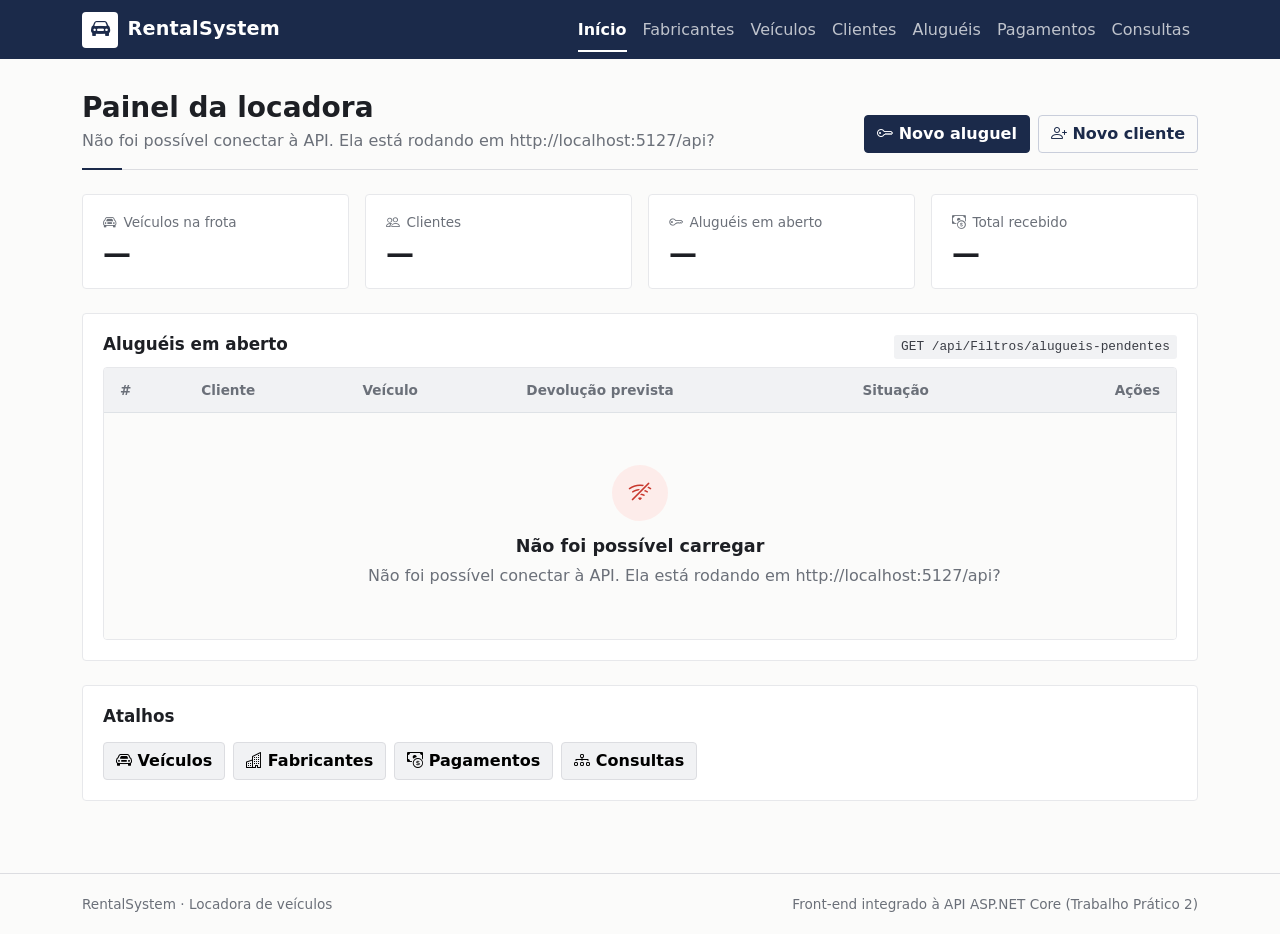
<file: RentalSystem.Front/index.html>
<!DOCTYPE html>
<html lang="pt-BR">
<head>
  <meta charset="UTF-8">
  <meta name="viewport" content="width=device-width, initial-scale=1">
  <meta name="description" content="Painel da locadora de veículos RentalSystem.">
  <meta name="theme-color" content="#1B2A4A">
  <title>Início · RentalSystem</title>

  <link rel="stylesheet" href="https://cdn.jsdelivr.net/npm/bootstrap@5.3.3/dist/css/bootstrap.min.css">
  <link rel="stylesheet" href="https://cdn.jsdelivr.net/npm/bootstrap-icons@1.11.3/font/bootstrap-icons.min.css">
  <link rel="stylesheet" href="css/style.css">
</head>
<body>
  <a class="visually-hidden-focusable pular-conteudo" href="#conteudo">Pular para o conteúdo</a>

  <header class="site-header sticky-top">
    <nav class="navbar navbar-expand-lg" aria-label="Navegação principal">
      <div class="container">
        <a class="logo" href="index.html">
          <span class="logo-selo" aria-hidden="true"><i class="bi bi-car-front-fill"></i></span>
          <span class="logo-nome">RentalSystem</span>
        </a>
        <button class="navbar-toggler" type="button" data-bs-toggle="collapse" data-bs-target="#menu-principal"
                aria-controls="menu-principal" aria-expanded="false" aria-label="Abrir menu">
          <i class="bi bi-list" aria-hidden="true"></i>
        </button>
        <div class="collapse navbar-collapse" id="menu-principal">
          <ul class="navbar-nav nav-principal ms-auto">
            <li class="nav-item"><a class="nav-link active" aria-current="page" href="index.html">Início</a></li>
            <li class="nav-item"><a class="nav-link" href="fabricantes.html">Fabricantes</a></li>
            <li class="nav-item"><a class="nav-link" href="veiculos.html">Veículos</a></li>
            <li class="nav-item"><a class="nav-link" href="clientes.html">Clientes</a></li>
            <li class="nav-item"><a class="nav-link" href="alugueis.html">Aluguéis</a></li>
            <li class="nav-item"><a class="nav-link" href="pagamentos.html">Pagamentos</a></li>
            <li class="nav-item"><a class="nav-link" href="consultas.html">Consultas</a></li>
          </ul>
        </div>
      </div>
    </nav>
  </header>

  <main id="conteudo" tabindex="-1" class="secao">
    <div class="container">
      <div class="cabecalho-secao">
        <div>
          <h1 class="titulo-secao">Painel da locadora</h1>
          <p class="subtitulo-secao" id="resumo-painel" aria-live="polite">Carregando…</p>
        </div>
        <div class="d-flex flex-wrap gap-2">
          <a class="btn btn-primary" href="alugueis.html?novo"><i class="bi bi-key" aria-hidden="true"></i> Novo aluguel</a>
          <a class="btn btn-outline-primary" href="clientes.html?novo"><i class="bi bi-person-plus" aria-hidden="true"></i> Novo cliente</a>
        </div>
      </div>

      <div class="row g-3 mb-4" id="indicadores">
        <div class="col-lg-3 col-sm-6"><div class="cartao-indicador"><div class="rotulo"><i class="bi bi-car-front" aria-hidden="true"></i> Veículos na frota</div><div class="valor" id="ind-veiculos">—</div><div class="texto-mudo" id="ind-veiculos-extra"></div></div></div>
        <div class="col-lg-3 col-sm-6"><div class="cartao-indicador"><div class="rotulo"><i class="bi bi-people" aria-hidden="true"></i> Clientes</div><div class="valor" id="ind-clientes">—</div><div class="texto-mudo" id="ind-clientes-extra"></div></div></div>
        <div class="col-lg-3 col-sm-6"><div class="cartao-indicador"><div class="rotulo"><i class="bi bi-key" aria-hidden="true"></i> Aluguéis em aberto</div><div class="valor" id="ind-abertos">—</div><div class="texto-mudo" id="ind-abertos-extra"></div></div></div>
        <div class="col-lg-3 col-sm-6"><div class="cartao-indicador"><div class="rotulo"><i class="bi bi-cash-coin" aria-hidden="true"></i> Total recebido</div><div class="valor" id="ind-recebido">—</div><div class="texto-mudo" id="ind-recebido-extra"></div></div></div>
      </div>

      <section class="painel">
        <div class="d-flex flex-wrap justify-content-between align-items-baseline gap-2 mb-2">
          <h2 class="titulo-painel mb-0">Aluguéis em aberto</h2>
          <span class="consulta-rota">GET /api/Filtros/alugueis-pendentes</span>
        </div>
        <div class="table-responsive tabela-dados mb-0">
          <table class="table align-middle mb-0">
            <caption class="visually-hidden">Aluguéis ainda não devolvidos</caption>
            <thead>
              <tr>
                <th scope="col">#</th>
                <th scope="col">Cliente</th>
                <th scope="col">Veículo</th>
                <th scope="col">Devolução prevista</th>
                <th scope="col">Situação</th>
                <th scope="col" class="text-end">Ações</th>
              </tr>
            </thead>
            <tbody id="corpo-pendentes"></tbody>
          </table>
        </div>
      </section>

      <section class="painel">
        <h2 class="titulo-painel">Atalhos</h2>
        <div class="d-flex flex-wrap gap-2">
          <a class="btn btn-light" href="veiculos.html"><i class="bi bi-car-front" aria-hidden="true"></i> Veículos</a>
          <a class="btn btn-light" href="fabricantes.html"><i class="bi bi-buildings" aria-hidden="true"></i> Fabricantes</a>
          <a class="btn btn-light" href="pagamentos.html"><i class="bi bi-cash-coin" aria-hidden="true"></i> Pagamentos</a>
          <a class="btn btn-light" href="consultas.html"><i class="bi bi-diagram-3" aria-hidden="true"></i> Consultas</a>
        </div>
      </section>

    </div>
  </main>

  <footer class="rodape">
    <div class="container d-flex flex-wrap justify-content-between gap-2">
      <span>RentalSystem · Locadora de veículos</span>
      <span>Front-end integrado à API ASP.NET Core (Trabalho Prático 2)</span>
    </div>
  </footer>

  <script src="https://cdn.jsdelivr.net/npm/bootstrap@5.3.3/dist/js/bootstrap.bundle.min.js"></script>
  <script src="js/comum.js"></script>
  <script src="js/inicio.js"></script>
</body>
</html>
</file>
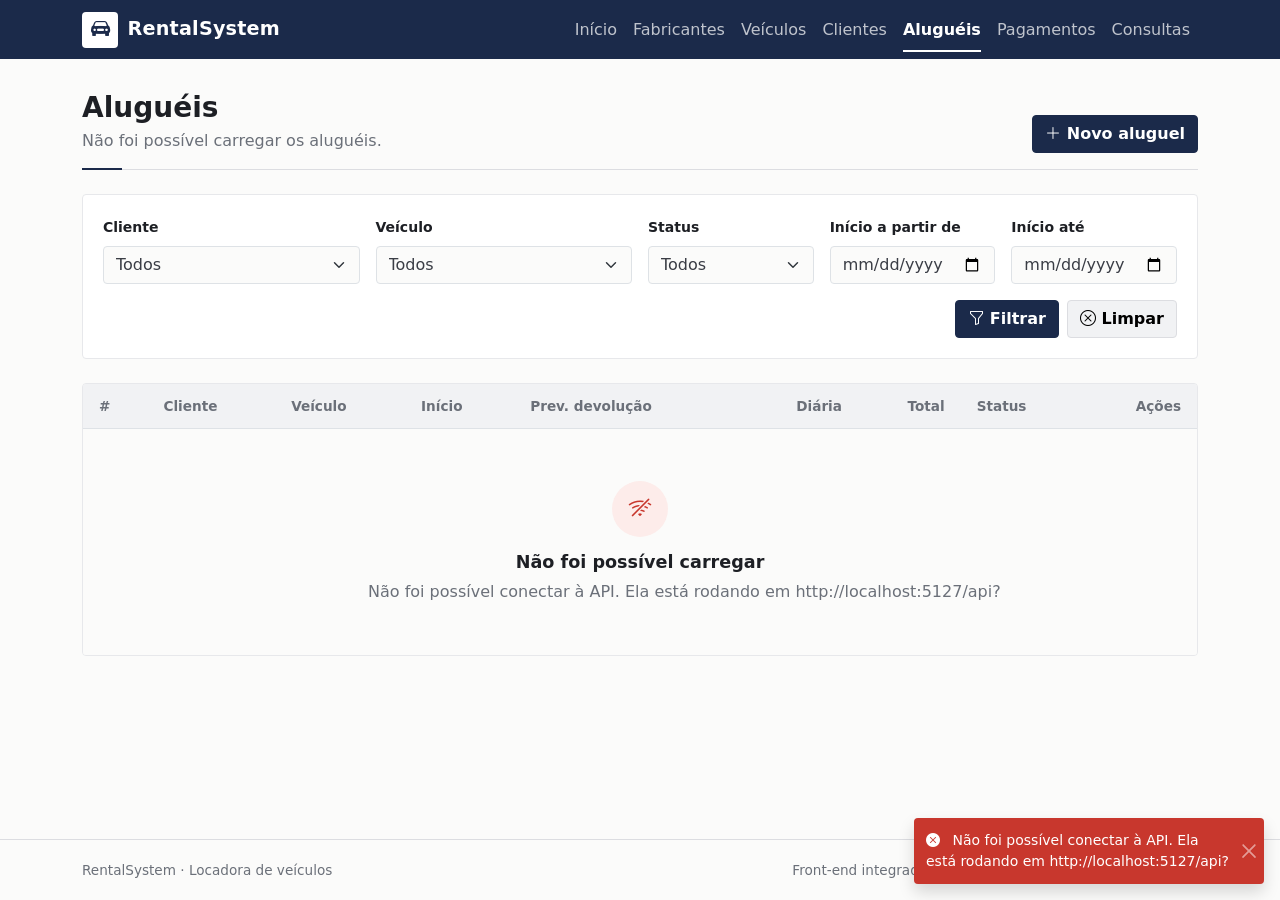
<file: RentalSystem.Front/alugueis.html>
<!DOCTYPE html>
<html lang="pt-BR">
<head>
  <meta charset="UTF-8">
  <meta name="viewport" content="width=device-width, initial-scale=1">
  <meta name="description" content="Cadastro, edição, devolução, exclusão e pesquisa de aluguéis.">
  <meta name="theme-color" content="#1B2A4A">
  <title>Aluguéis · RentalSystem</title>

  <link rel="stylesheet" href="https://cdn.jsdelivr.net/npm/bootstrap@5.3.3/dist/css/bootstrap.min.css">
  <link rel="stylesheet" href="https://cdn.jsdelivr.net/npm/bootstrap-icons@1.11.3/font/bootstrap-icons.min.css">
  <link rel="stylesheet" href="css/style.css">
</head>
<body>
  <a class="visually-hidden-focusable pular-conteudo" href="#conteudo">Pular para o conteúdo</a>

  <header class="site-header sticky-top">
    <nav class="navbar navbar-expand-lg" aria-label="Navegação principal">
      <div class="container">
        <a class="logo" href="index.html">
          <span class="logo-selo" aria-hidden="true"><i class="bi bi-car-front-fill"></i></span>
          <span class="logo-nome">RentalSystem</span>
        </a>
        <button class="navbar-toggler" type="button" data-bs-toggle="collapse" data-bs-target="#menu-principal"
                aria-controls="menu-principal" aria-expanded="false" aria-label="Abrir menu">
          <i class="bi bi-list" aria-hidden="true"></i>
        </button>
        <div class="collapse navbar-collapse" id="menu-principal">
          <ul class="navbar-nav nav-principal ms-auto">
            <li class="nav-item"><a class="nav-link" href="index.html">Início</a></li>
            <li class="nav-item"><a class="nav-link" href="fabricantes.html">Fabricantes</a></li>
            <li class="nav-item"><a class="nav-link" href="veiculos.html">Veículos</a></li>
            <li class="nav-item"><a class="nav-link" href="clientes.html">Clientes</a></li>
            <li class="nav-item"><a class="nav-link active" aria-current="page" href="alugueis.html">Aluguéis</a></li>
            <li class="nav-item"><a class="nav-link" href="pagamentos.html">Pagamentos</a></li>
            <li class="nav-item"><a class="nav-link" href="consultas.html">Consultas</a></li>
          </ul>
        </div>
      </div>
    </nav>
  </header>

  <main id="conteudo" tabindex="-1" class="secao">
    <div class="container">
      <div class="cabecalho-secao">
        <div>
          <h1 class="titulo-secao">Aluguéis</h1>
          <p class="subtitulo-secao" id="resumo-lista" aria-live="polite">Carregando…</p>
        </div>
        <button type="button" class="btn btn-primary" id="botao-novo"><i class="bi bi-plus-lg" aria-hidden="true"></i> Novo aluguel</button>
      </div>

      <form id="form-filtros" class="painel-filtros" role="search" aria-label="Filtros" novalidate>
        <div class="row g-3 align-items-end">
          <div class="col-lg-3 col-md-6">
            <label for="filtro-clienteId" class="form-label">Cliente</label>
            <select class="form-select" id="filtro-clienteId" name="clienteId" ><option value="">Todos</option></select>
          </div>
          <div class="col-lg-3 col-md-6">
            <label for="filtro-veiculoId" class="form-label">Veículo</label>
            <select class="form-select" id="filtro-veiculoId" name="veiculoId" ><option value="">Todos</option></select>
          </div>
          <div class="col-lg-2 col-md-4">
            <label for="filtro-status" class="form-label">Status</label>
            <select class="form-select" id="filtro-status" name="status" ><option value="">Todos</option><option value="aberto">Em aberto</option><option value="devolvido">Devolvidos</option></select>
          </div>
          <div class="col-lg-2 col-md-4 col-sm-6">
            <label for="filtro-dataInicioDe" class="form-label">Início a partir de</label>
            <input type="date" class="form-control" id="filtro-dataInicioDe" name="dataInicioDe" autocomplete="off" >
          </div>
          <div class="col-lg-2 col-md-4 col-sm-6">
            <label for="filtro-dataInicioAte" class="form-label">Início até</label>
            <input type="date" class="form-control" id="filtro-dataInicioAte" name="dataInicioAte" autocomplete="off" >
          </div>
          <div class="col d-flex gap-2 justify-content-lg-end">
            <button type="submit" class="btn btn-primary"><i class="bi bi-funnel" aria-hidden="true"></i> Filtrar</button>
            <button type="reset" class="btn btn-light"><i class="bi bi-x-circle" aria-hidden="true"></i> Limpar</button>
          </div>
        </div>
      </form>

      <div class="table-responsive tabela-dados">
        <table class="table align-middle mb-0">
          <caption class="visually-hidden">Lista de aluguéis</caption>
          <thead>
            <tr>
              <th scope="col">#</th>
              <th scope="col">Cliente</th>
              <th scope="col">Veículo</th>
              <th scope="col">Início</th>
              <th scope="col">Prev. devolução</th>
              <th scope="col" class="text-end">Diária</th>
              <th scope="col" class="text-end">Total</th>
              <th scope="col">Status</th>
              <th scope="col" class="text-end">Ações</th>
            </tr>
          </thead>
          <tbody id="corpo-tabela"></tbody>
        </table>
      </div>

    </div>
  </main>

  <footer class="rodape">
    <div class="container d-flex flex-wrap justify-content-between gap-2">
      <span>RentalSystem · Locadora de veículos</span>
      <span>Front-end integrado à API ASP.NET Core (Trabalho Prático 2)</span>
    </div>
  </footer>

  <div class="modal fade" id="modal-aluguel" tabindex="-1" aria-labelledby="titulo-modal-aluguel" aria-hidden="true">
    <div class="modal-dialog modal-dialog-centered modal-lg">
      <form class="modal-content" id="form-aluguel" novalidate>
        <div class="modal-header">
          <div class="d-flex align-items-center gap-3">
            <span class="modal-icone" aria-hidden="true"><i class="bi bi-key"></i></span>
            <div>
              <h2 class="modal-title" id="titulo-modal-aluguel">Novo aluguel</h2>
              <p class="modal-subtitulo">Locação de um veículo para um cliente.</p>
            </div>
          </div>
          <button type="button" class="btn-close" data-bs-dismiss="modal" aria-label="Fechar"></button>
        </div>
        <div class="modal-body">
          <div class="alert alert-danger erros-api d-none" role="alert"></div>
          <p class="legenda-obrigatorio">Campos com <span class="obrigatorio">*</span> são obrigatórios.</p>
          <div class="row g-3">
            <div class="col-md-6">
              <label for="campo-clienteId" class="form-label">Cliente <span class="obrigatorio" aria-hidden="true">*</span></label>
              <select class="form-select" id="campo-clienteId" name="clienteId" required ></select>
              <div class="invalid-feedback"></div>
            </div>
            <div class="col-md-6">
              <label for="campo-veiculoId" class="form-label">Veículo <span class="obrigatorio" aria-hidden="true">*</span></label>
              <select class="form-select" id="campo-veiculoId" name="veiculoId" required ></select>
              <div class="invalid-feedback"></div>
            </div>
            <div class="col-md-6">
              <label for="campo-dataInicio" class="form-label">Data de início <span class="obrigatorio" aria-hidden="true">*</span></label>
              <input type="date" class="form-control" id="campo-dataInicio" name="dataInicio" required autocomplete="off" >
              <div class="invalid-feedback"></div>
            </div>
            <div class="col-md-6">
              <label for="campo-dataFimPrevista" class="form-label">Devolução prevista <span class="obrigatorio" aria-hidden="true">*</span></label>
              <input type="date" class="form-control" id="campo-dataFimPrevista" name="dataFimPrevista" required autocomplete="off" >
              <div class="invalid-feedback"></div>
            </div>
            <div class="col-md-6">
              <label for="campo-quilometragemInicial" class="form-label">Km inicial <span class="obrigatorio" aria-hidden="true">*</span></label>
              <div class="input-group has-validation"><input type="number" class="form-control" id="campo-quilometragemInicial" name="quilometragemInicial" required autocomplete="off" min="0" step="1"><span class="input-group-text">km</span><div class="invalid-feedback"></div></div>
              <div class="form-text">Preenchida com a km atual do veículo.</div>
            </div>
            <div class="col-md-6">
              <label for="campo-valorDiaria" class="form-label">Valor da diária <span class="obrigatorio" aria-hidden="true">*</span></label>
              <div class="input-group has-validation"><span class="input-group-text">R$</span><input type="number" class="form-control" id="campo-valorDiaria" name="valorDiaria" required autocomplete="off" min="0.01" step="0.01" placeholder="0,00"><div class="invalid-feedback"></div></div>
            </div>
            <div class="col-12 d-none" id="grupo-encerramento"><hr class="my-1"><p class="fw-semibold mb-0">Devolução</p></div>
            <div class="col-md-4 campo-encerramento d-none">
              <label for="campo-dataDevolucao" class="form-label">Data da devolução</label>
              <input type="date" class="form-control" id="campo-dataDevolucao" name="dataDevolucao" autocomplete="off" >
              <div class="invalid-feedback"></div>
            </div>
            <div class="col-md-4 campo-encerramento d-none">
              <label for="campo-quilometragemFinal" class="form-label">Km final</label>
              <div class="input-group has-validation"><input type="number" class="form-control" id="campo-quilometragemFinal" name="quilometragemFinal" autocomplete="off" min="0" step="1"><span class="input-group-text">km</span><div class="invalid-feedback"></div></div>
            </div>
            <div class="col-md-4 campo-encerramento d-none">
              <label for="campo-valorTotal" class="form-label">Valor total</label>
              <div class="input-group has-validation"><span class="input-group-text">R$</span><input type="number" class="form-control" id="campo-valorTotal" name="valorTotal" autocomplete="off" min="0" step="0.01"><div class="invalid-feedback"></div></div>
            </div>
            <div class="col-12"><div class="caixa-calculo" id="estimativa" aria-live="polite">Preencha as datas e a diária para ver o valor estimado.</div></div>
          </div>
        </div>
        <div class="modal-footer">
          <button type="button" class="btn btn-light" data-bs-dismiss="modal">Cancelar</button>
          <button type="submit" class="btn btn-primary botao-salvar"><i class="bi bi-check-lg" aria-hidden="true"></i> Salvar</button>
        </div>
      </form>
    </div>
  </div>

  <div class="modal fade" id="modal-devolucao" tabindex="-1" aria-labelledby="titulo-modal-devolucao" aria-hidden="true">
    <div class="modal-dialog modal-dialog-centered ">
      <form class="modal-content" id="form-devolucao" novalidate>
        <div class="modal-header">
          <div class="d-flex align-items-center gap-3">
            <span class="modal-icone" aria-hidden="true"><i class="bi bi-box-arrow-in-down"></i></span>
            <div>
              <h2 class="modal-title" id="titulo-modal-devolucao">Registrar devolução</h2>
              <p class="modal-subtitulo">O valor total é calculado pelas diárias usadas.</p>
            </div>
          </div>
          <button type="button" class="btn-close" data-bs-dismiss="modal" aria-label="Fechar"></button>
        </div>
        <div class="modal-body">
          <div class="alert alert-danger erros-api d-none" role="alert"></div>
          <p class="legenda-obrigatorio">Campos com <span class="obrigatorio">*</span> são obrigatórios.</p>
          <div class="row g-3">
            <div class="col-12"><p class="mb-0" id="resumo-devolucao"></p></div>
            <div class="col-md-6">
              <label for="dev-dataDevolucao" class="form-label">Data da devolução <span class="obrigatorio" aria-hidden="true">*</span></label>
              <input type="date" class="form-control" id="dev-dataDevolucao" name="dataDevolucao" required autocomplete="off" >
              <div class="invalid-feedback"></div>
            </div>
            <div class="col-md-6">
              <label for="dev-quilometragemFinal" class="form-label">Km final <span class="obrigatorio" aria-hidden="true">*</span></label>
              <div class="input-group has-validation"><input type="number" class="form-control" id="dev-quilometragemFinal" name="quilometragemFinal" required autocomplete="off" min="0" step="1"><span class="input-group-text">km</span><div class="invalid-feedback"></div></div>
            </div>
            <div class="col-12"><div class="caixa-calculo" id="calculo-devolucao" aria-live="polite"></div></div>
          </div>
        </div>
        <div class="modal-footer">
          <button type="button" class="btn btn-light" data-bs-dismiss="modal">Cancelar</button>
          <button type="submit" class="btn btn-primary botao-salvar"><i class="bi bi-check-lg" aria-hidden="true"></i> Confirmar devolução</button>
        </div>
      </form>
    </div>
  </div>

  <!-- Confirmação de exclusão -->
  <div class="modal fade" id="modal-excluir" tabindex="-1" aria-labelledby="titulo-modal-excluir" aria-hidden="true">
    <div class="modal-dialog modal-dialog-centered">
      <div class="modal-content">
        <div class="modal-header">
          <div class="d-flex align-items-center gap-3">
            <span class="modal-icone text-danger" aria-hidden="true"><i class="bi bi-trash3"></i></span>
            <h2 class="modal-title" id="titulo-modal-excluir">Confirmar exclusão</h2>
          </div>
          <button type="button" class="btn-close" data-bs-dismiss="modal" aria-label="Fechar"></button>
        </div>
        <div class="modal-body">
          <p class="mb-1">Tem certeza que deseja excluir <strong class="descricao-exclusao"></strong>?</p>
          <p class="texto-mudo mb-0">Essa ação não pode ser desfeita.</p>
        </div>
        <div class="modal-footer">
          <button type="button" class="btn btn-light" data-bs-dismiss="modal">Cancelar</button>
          <button type="button" class="btn btn-danger botao-confirmar-exclusao"><i class="bi bi-trash3" aria-hidden="true"></i> Excluir</button>
        </div>
      </div>
    </div>
  </div>

  <script src="https://cdn.jsdelivr.net/npm/bootstrap@5.3.3/dist/js/bootstrap.bundle.min.js"></script>
  <script src="js/comum.js"></script>
  <script src="js/alugueis.js"></script>
</body>
</html>
</file>
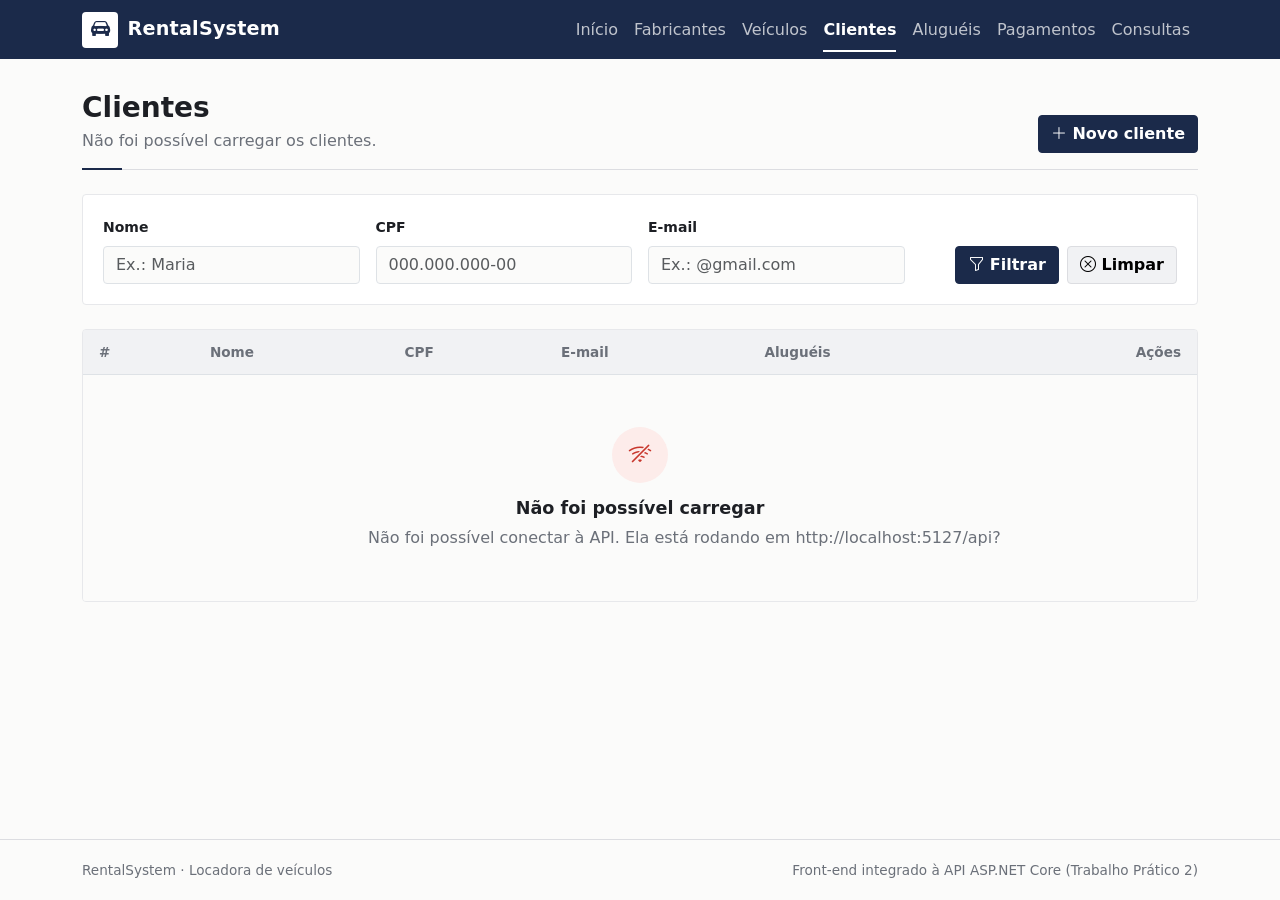
<file: RentalSystem.Front/clientes.html>
<!DOCTYPE html>
<html lang="pt-BR">
<head>
  <meta charset="UTF-8">
  <meta name="viewport" content="width=device-width, initial-scale=1">
  <meta name="description" content="Cadastro, edição, exclusão e pesquisa de clientes.">
  <meta name="theme-color" content="#1B2A4A">
  <title>Clientes · RentalSystem</title>

  <link rel="stylesheet" href="https://cdn.jsdelivr.net/npm/bootstrap@5.3.3/dist/css/bootstrap.min.css">
  <link rel="stylesheet" href="https://cdn.jsdelivr.net/npm/bootstrap-icons@1.11.3/font/bootstrap-icons.min.css">
  <link rel="stylesheet" href="css/style.css">
</head>
<body>
  <a class="visually-hidden-focusable pular-conteudo" href="#conteudo">Pular para o conteúdo</a>

  <header class="site-header sticky-top">
    <nav class="navbar navbar-expand-lg" aria-label="Navegação principal">
      <div class="container">
        <a class="logo" href="index.html">
          <span class="logo-selo" aria-hidden="true"><i class="bi bi-car-front-fill"></i></span>
          <span class="logo-nome">RentalSystem</span>
        </a>
        <button class="navbar-toggler" type="button" data-bs-toggle="collapse" data-bs-target="#menu-principal"
                aria-controls="menu-principal" aria-expanded="false" aria-label="Abrir menu">
          <i class="bi bi-list" aria-hidden="true"></i>
        </button>
        <div class="collapse navbar-collapse" id="menu-principal">
          <ul class="navbar-nav nav-principal ms-auto">
            <li class="nav-item"><a class="nav-link" href="index.html">Início</a></li>
            <li class="nav-item"><a class="nav-link" href="fabricantes.html">Fabricantes</a></li>
            <li class="nav-item"><a class="nav-link" href="veiculos.html">Veículos</a></li>
            <li class="nav-item"><a class="nav-link active" aria-current="page" href="clientes.html">Clientes</a></li>
            <li class="nav-item"><a class="nav-link" href="alugueis.html">Aluguéis</a></li>
            <li class="nav-item"><a class="nav-link" href="pagamentos.html">Pagamentos</a></li>
            <li class="nav-item"><a class="nav-link" href="consultas.html">Consultas</a></li>
          </ul>
        </div>
      </div>
    </nav>
  </header>

  <main id="conteudo" tabindex="-1" class="secao">
    <div class="container">
      <div class="cabecalho-secao">
        <div>
          <h1 class="titulo-secao">Clientes</h1>
          <p class="subtitulo-secao" id="resumo-lista" aria-live="polite">Carregando…</p>
        </div>
        <button type="button" class="btn btn-primary" id="botao-novo"><i class="bi bi-plus-lg" aria-hidden="true"></i> Novo cliente</button>
      </div>

      <form id="form-filtros" class="painel-filtros" role="search" aria-label="Filtros" novalidate>
        <div class="row g-3 align-items-end">
          <div class="col-lg-3 col-md-6">
            <label for="filtro-nome" class="form-label">Nome</label>
            <input type="search" class="form-control" id="filtro-nome" name="nome" autocomplete="off" placeholder="Ex.: Maria">
          </div>
          <div class="col-lg-3 col-md-6">
            <label for="filtro-cpf" class="form-label">CPF</label>
            <input type="search" class="form-control" id="filtro-cpf" name="cpf" autocomplete="off" placeholder="000.000.000-00" inputmode="numeric" maxlength="14">
          </div>
          <div class="col-lg-3 col-md-6">
            <label for="filtro-email" class="form-label">E-mail</label>
            <input type="search" class="form-control" id="filtro-email" name="email" autocomplete="off" placeholder="Ex.: @gmail.com">
          </div>
          <div class="col d-flex gap-2 justify-content-lg-end">
            <button type="submit" class="btn btn-primary"><i class="bi bi-funnel" aria-hidden="true"></i> Filtrar</button>
            <button type="reset" class="btn btn-light"><i class="bi bi-x-circle" aria-hidden="true"></i> Limpar</button>
          </div>
        </div>
      </form>

      <div class="table-responsive tabela-dados">
        <table class="table align-middle mb-0">
          <caption class="visually-hidden">Lista de clientes</caption>
          <thead>
            <tr>
              <th scope="col">#</th>
              <th scope="col">Nome</th>
              <th scope="col">CPF</th>
              <th scope="col">E-mail</th>
              <th scope="col">Aluguéis</th>
              <th scope="col" class="text-end">Ações</th>
            </tr>
          </thead>
          <tbody id="corpo-tabela"></tbody>
        </table>
      </div>

    </div>
  </main>

  <footer class="rodape">
    <div class="container d-flex flex-wrap justify-content-between gap-2">
      <span>RentalSystem · Locadora de veículos</span>
      <span>Front-end integrado à API ASP.NET Core (Trabalho Prático 2)</span>
    </div>
  </footer>

  <div class="modal fade" id="modal-cliente" tabindex="-1" aria-labelledby="titulo-modal-cliente" aria-hidden="true">
    <div class="modal-dialog modal-dialog-centered ">
      <form class="modal-content" id="form-cliente" novalidate>
        <div class="modal-header">
          <div class="d-flex align-items-center gap-3">
            <span class="modal-icone" aria-hidden="true"><i class="bi bi-person"></i></span>
            <div>
              <h2 class="modal-title" id="titulo-modal-cliente">Novo cliente</h2>
              <p class="modal-subtitulo">Pessoa que pode alugar veículos.</p>
            </div>
          </div>
          <button type="button" class="btn-close" data-bs-dismiss="modal" aria-label="Fechar"></button>
        </div>
        <div class="modal-body">
          <div class="alert alert-danger erros-api d-none" role="alert"></div>
          <p class="legenda-obrigatorio">Campos com <span class="obrigatorio">*</span> são obrigatórios.</p>
          <div class="row g-3">
            <div class="col-12">
              <label for="campo-nome" class="form-label">Nome completo <span class="obrigatorio" aria-hidden="true">*</span></label>
              <input type="text" class="form-control" id="campo-nome" name="nome" required autocomplete="off" maxlength="150" placeholder="Ex.: Maria Souza">
              <div class="invalid-feedback"></div>
            </div>
            <div class="col-md-5">
              <label for="campo-cpf" class="form-label">CPF <span class="obrigatorio" aria-hidden="true">*</span></label>
              <input type="text" class="form-control" id="campo-cpf" name="cpf" required autocomplete="off" maxlength="14" inputmode="numeric" placeholder="000.000.000-00" pattern="\d{3}\.\d{3}\.\d{3}-\d{2}" title="Use o formato 000.000.000-00.">
              <div class="invalid-feedback"></div>
            </div>
            <div class="col-md-7">
              <label for="campo-email" class="form-label">E-mail <span class="obrigatorio" aria-hidden="true">*</span></label>
              <input type="email" class="form-control" id="campo-email" name="email" required autocomplete="off" maxlength="150" placeholder="nome@email.com">
              <div class="invalid-feedback"></div>
            </div>
          </div>
        </div>
        <div class="modal-footer">
          <button type="button" class="btn btn-light" data-bs-dismiss="modal">Cancelar</button>
          <button type="submit" class="btn btn-primary botao-salvar"><i class="bi bi-check-lg" aria-hidden="true"></i> Salvar</button>
        </div>
      </form>
    </div>
  </div>

  <!-- Confirmação de exclusão -->
  <div class="modal fade" id="modal-excluir" tabindex="-1" aria-labelledby="titulo-modal-excluir" aria-hidden="true">
    <div class="modal-dialog modal-dialog-centered">
      <div class="modal-content">
        <div class="modal-header">
          <div class="d-flex align-items-center gap-3">
            <span class="modal-icone text-danger" aria-hidden="true"><i class="bi bi-trash3"></i></span>
            <h2 class="modal-title" id="titulo-modal-excluir">Confirmar exclusão</h2>
          </div>
          <button type="button" class="btn-close" data-bs-dismiss="modal" aria-label="Fechar"></button>
        </div>
        <div class="modal-body">
          <p class="mb-1">Tem certeza que deseja excluir <strong class="descricao-exclusao"></strong>?</p>
          <p class="texto-mudo mb-0">Essa ação não pode ser desfeita.</p>
        </div>
        <div class="modal-footer">
          <button type="button" class="btn btn-light" data-bs-dismiss="modal">Cancelar</button>
          <button type="button" class="btn btn-danger botao-confirmar-exclusao"><i class="bi bi-trash3" aria-hidden="true"></i> Excluir</button>
        </div>
      </div>
    </div>
  </div>

  <script src="https://cdn.jsdelivr.net/npm/bootstrap@5.3.3/dist/js/bootstrap.bundle.min.js"></script>
  <script src="js/comum.js"></script>
  <script src="js/clientes.js"></script>
</body>
</html>
</file>
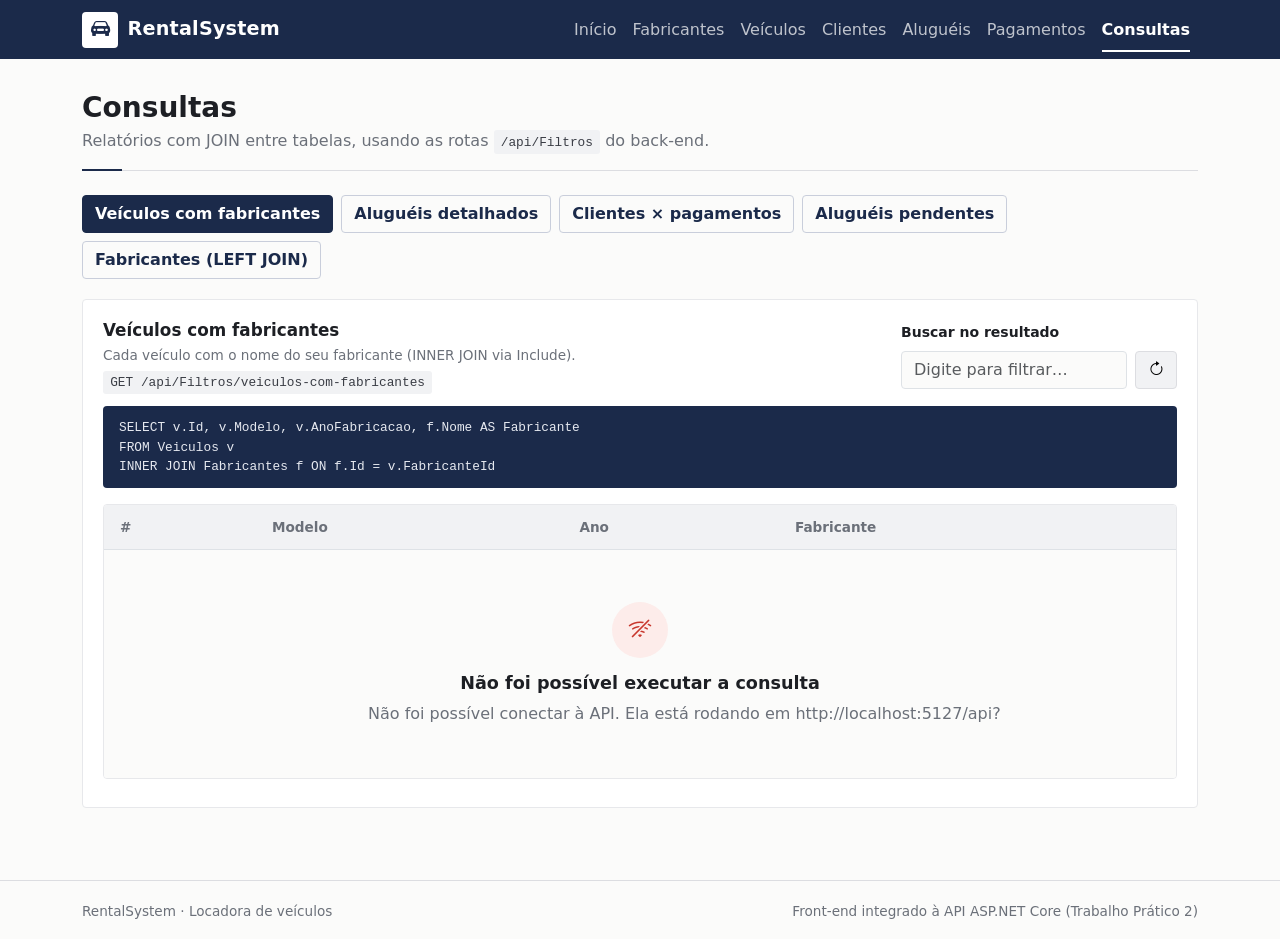
<file: RentalSystem.Front/consultas.html>
<!DOCTYPE html>
<html lang="pt-BR">
<head>
  <meta charset="UTF-8">
  <meta name="viewport" content="width=device-width, initial-scale=1">
  <meta name="description" content="Consultas com JOIN entre as tabelas da locadora.">
  <meta name="theme-color" content="#1B2A4A">
  <title>Consultas · RentalSystem</title>

  <link rel="stylesheet" href="https://cdn.jsdelivr.net/npm/bootstrap@5.3.3/dist/css/bootstrap.min.css">
  <link rel="stylesheet" href="https://cdn.jsdelivr.net/npm/bootstrap-icons@1.11.3/font/bootstrap-icons.min.css">
  <link rel="stylesheet" href="css/style.css">
</head>
<body>
  <a class="visually-hidden-focusable pular-conteudo" href="#conteudo">Pular para o conteúdo</a>

  <header class="site-header sticky-top">
    <nav class="navbar navbar-expand-lg" aria-label="Navegação principal">
      <div class="container">
        <a class="logo" href="index.html">
          <span class="logo-selo" aria-hidden="true"><i class="bi bi-car-front-fill"></i></span>
          <span class="logo-nome">RentalSystem</span>
        </a>
        <button class="navbar-toggler" type="button" data-bs-toggle="collapse" data-bs-target="#menu-principal"
                aria-controls="menu-principal" aria-expanded="false" aria-label="Abrir menu">
          <i class="bi bi-list" aria-hidden="true"></i>
        </button>
        <div class="collapse navbar-collapse" id="menu-principal">
          <ul class="navbar-nav nav-principal ms-auto">
            <li class="nav-item"><a class="nav-link" href="index.html">Início</a></li>
            <li class="nav-item"><a class="nav-link" href="fabricantes.html">Fabricantes</a></li>
            <li class="nav-item"><a class="nav-link" href="veiculos.html">Veículos</a></li>
            <li class="nav-item"><a class="nav-link" href="clientes.html">Clientes</a></li>
            <li class="nav-item"><a class="nav-link" href="alugueis.html">Aluguéis</a></li>
            <li class="nav-item"><a class="nav-link" href="pagamentos.html">Pagamentos</a></li>
            <li class="nav-item"><a class="nav-link active" aria-current="page" href="consultas.html">Consultas</a></li>
          </ul>
        </div>
      </div>
    </nav>
  </header>

  <main id="conteudo" tabindex="-1" class="secao">
    <div class="container">
      <div class="cabecalho-secao">
        <div>
          <h1 class="titulo-secao">Consultas</h1>
          <p class="subtitulo-secao">Relatórios com JOIN entre tabelas, usando as rotas <span class="consulta-rota">/api/Filtros</span> do back-end.</p>
        </div>
      </div>

      <div class="abas-consulta" role="tablist" aria-label="Consultas disponíveis" id="abas-consulta"></div>

      <section class="painel" aria-live="polite">
        <div class="d-flex flex-wrap justify-content-between gap-3 align-items-start">
          <div>
            <h2 class="titulo-painel mb-1" id="titulo-consulta">Consulta</h2>
            <p class="texto-mudo mb-1" id="descricao-consulta"></p>
            <span class="consulta-rota" id="rota-consulta"></span>
          </div>
          <div class="d-flex gap-2 align-items-end">
            <div>
              <label for="busca-consulta" class="form-label">Buscar no resultado</label>
              <input type="search" class="form-control" id="busca-consulta" placeholder="Digite para filtrar…" autocomplete="off">
            </div>
            <button type="button" class="btn btn-light" id="botao-atualizar" title="Executar de novo"><i class="bi bi-arrow-clockwise" aria-hidden="true"></i><span class="visually-hidden">Executar de novo</span></button>
          </div>
        </div>
        <pre class="consulta-sql" id="sql-consulta"></pre>
        <div class="table-responsive tabela-dados mb-2">
          <table class="table align-middle mb-0">
            <thead><tr id="cabecalho-consulta"></tr></thead>
            <tbody id="corpo-consulta"></tbody>
          </table>
        </div>
        <p class="texto-mudo mb-0" id="rodape-consulta"></p>
      </section>

    </div>
  </main>

  <footer class="rodape">
    <div class="container d-flex flex-wrap justify-content-between gap-2">
      <span>RentalSystem · Locadora de veículos</span>
      <span>Front-end integrado à API ASP.NET Core (Trabalho Prático 2)</span>
    </div>
  </footer>

  <script src="https://cdn.jsdelivr.net/npm/bootstrap@5.3.3/dist/js/bootstrap.bundle.min.js"></script>
  <script src="js/comum.js"></script>
  <script src="js/consultas.js"></script>
</body>
</html>
</file>
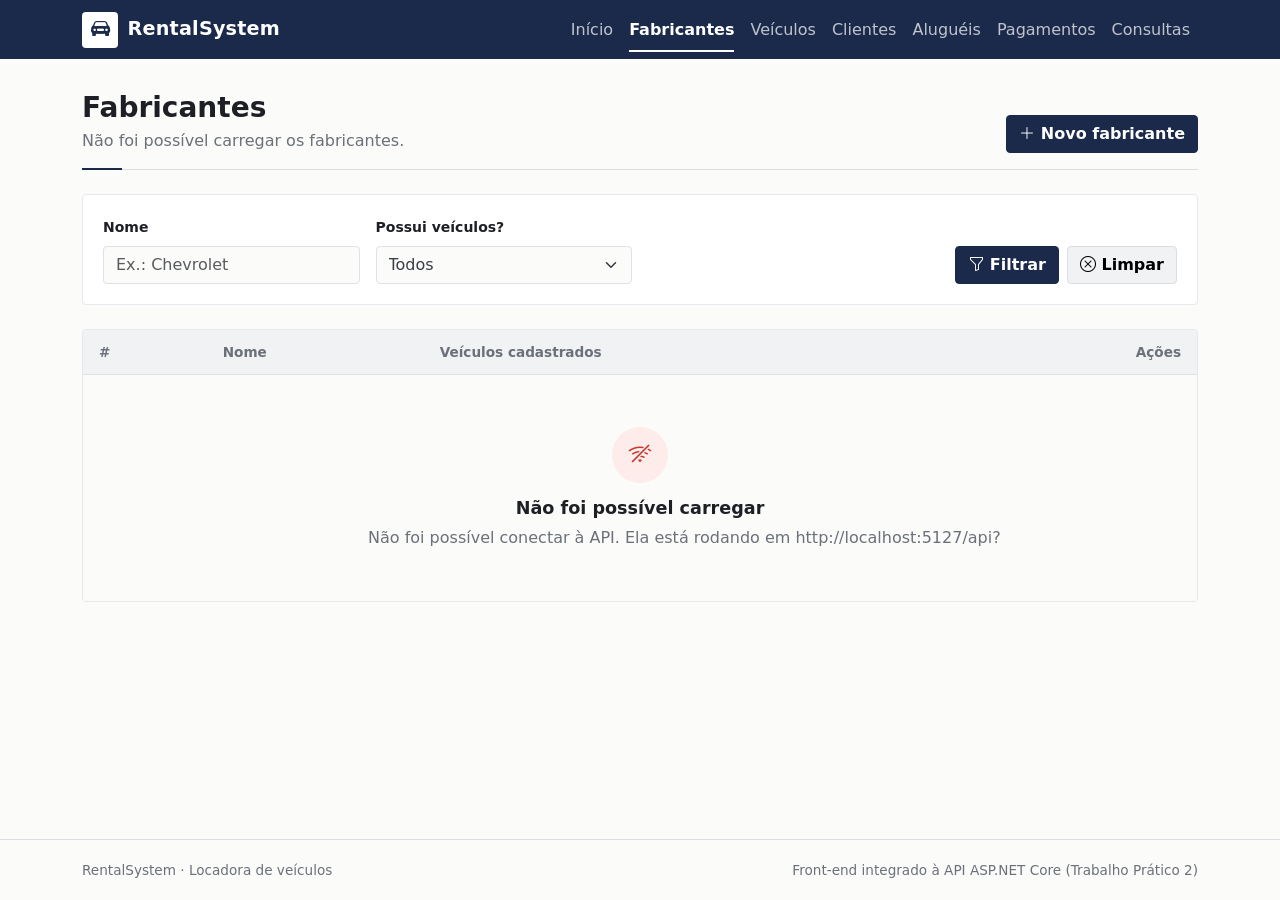
<file: RentalSystem.Front/fabricantes.html>
<!DOCTYPE html>
<html lang="pt-BR">
<head>
  <meta charset="UTF-8">
  <meta name="viewport" content="width=device-width, initial-scale=1">
  <meta name="description" content="Cadastro, edição, exclusão e pesquisa de fabricantes.">
  <meta name="theme-color" content="#1B2A4A">
  <title>Fabricantes · RentalSystem</title>

  <link rel="stylesheet" href="https://cdn.jsdelivr.net/npm/bootstrap@5.3.3/dist/css/bootstrap.min.css">
  <link rel="stylesheet" href="https://cdn.jsdelivr.net/npm/bootstrap-icons@1.11.3/font/bootstrap-icons.min.css">
  <link rel="stylesheet" href="css/style.css">
</head>
<body>
  <a class="visually-hidden-focusable pular-conteudo" href="#conteudo">Pular para o conteúdo</a>

  <header class="site-header sticky-top">
    <nav class="navbar navbar-expand-lg" aria-label="Navegação principal">
      <div class="container">
        <a class="logo" href="index.html">
          <span class="logo-selo" aria-hidden="true"><i class="bi bi-car-front-fill"></i></span>
          <span class="logo-nome">RentalSystem</span>
        </a>
        <button class="navbar-toggler" type="button" data-bs-toggle="collapse" data-bs-target="#menu-principal"
                aria-controls="menu-principal" aria-expanded="false" aria-label="Abrir menu">
          <i class="bi bi-list" aria-hidden="true"></i>
        </button>
        <div class="collapse navbar-collapse" id="menu-principal">
          <ul class="navbar-nav nav-principal ms-auto">
            <li class="nav-item"><a class="nav-link" href="index.html">Início</a></li>
            <li class="nav-item"><a class="nav-link active" aria-current="page" href="fabricantes.html">Fabricantes</a></li>
            <li class="nav-item"><a class="nav-link" href="veiculos.html">Veículos</a></li>
            <li class="nav-item"><a class="nav-link" href="clientes.html">Clientes</a></li>
            <li class="nav-item"><a class="nav-link" href="alugueis.html">Aluguéis</a></li>
            <li class="nav-item"><a class="nav-link" href="pagamentos.html">Pagamentos</a></li>
            <li class="nav-item"><a class="nav-link" href="consultas.html">Consultas</a></li>
          </ul>
        </div>
      </div>
    </nav>
  </header>

  <main id="conteudo" tabindex="-1" class="secao">
    <div class="container">
      <div class="cabecalho-secao">
        <div>
          <h1 class="titulo-secao">Fabricantes</h1>
          <p class="subtitulo-secao" id="resumo-lista" aria-live="polite">Carregando…</p>
        </div>
        <button type="button" class="btn btn-primary" id="botao-novo"><i class="bi bi-plus-lg" aria-hidden="true"></i> Novo fabricante</button>
      </div>

      <form id="form-filtros" class="painel-filtros" role="search" aria-label="Filtros" novalidate>
        <div class="row g-3 align-items-end">
          <div class="col-lg-3 col-md-6">
            <label for="filtro-nome" class="form-label">Nome</label>
            <input type="search" class="form-control" id="filtro-nome" name="nome" autocomplete="off" placeholder="Ex.: Chevrolet">
          </div>
          <div class="col-lg-3 col-md-6">
            <label for="filtro-comVeiculos" class="form-label">Possui veículos?</label>
            <select class="form-select" id="filtro-comVeiculos" name="comVeiculos" ><option value="">Todos</option><option value="true">Com veículos</option><option value="false">Sem veículos</option></select>
          </div>
          <div class="col d-flex gap-2 justify-content-lg-end">
            <button type="submit" class="btn btn-primary"><i class="bi bi-funnel" aria-hidden="true"></i> Filtrar</button>
            <button type="reset" class="btn btn-light"><i class="bi bi-x-circle" aria-hidden="true"></i> Limpar</button>
          </div>
        </div>
      </form>

      <div class="table-responsive tabela-dados">
        <table class="table align-middle mb-0">
          <caption class="visually-hidden">Lista de fabricantes</caption>
          <thead>
            <tr>
              <th scope="col">#</th>
              <th scope="col">Nome</th>
              <th scope="col">Veículos cadastrados</th>
              <th scope="col" class="text-end">Ações</th>
            </tr>
          </thead>
          <tbody id="corpo-tabela"></tbody>
        </table>
      </div>

    </div>
  </main>

  <footer class="rodape">
    <div class="container d-flex flex-wrap justify-content-between gap-2">
      <span>RentalSystem · Locadora de veículos</span>
      <span>Front-end integrado à API ASP.NET Core (Trabalho Prático 2)</span>
    </div>
  </footer>

  <div class="modal fade" id="modal-fabricante" tabindex="-1" aria-labelledby="titulo-modal-fabricante" aria-hidden="true">
    <div class="modal-dialog modal-dialog-centered ">
      <form class="modal-content" id="form-fabricante" novalidate>
        <div class="modal-header">
          <div class="d-flex align-items-center gap-3">
            <span class="modal-icone" aria-hidden="true"><i class="bi bi-buildings"></i></span>
            <div>
              <h2 class="modal-title" id="titulo-modal-fabricante">Novo fabricante</h2>
              <p class="modal-subtitulo">Marca dos veículos da frota.</p>
            </div>
          </div>
          <button type="button" class="btn-close" data-bs-dismiss="modal" aria-label="Fechar"></button>
        </div>
        <div class="modal-body">
          <div class="alert alert-danger erros-api d-none" role="alert"></div>
          <p class="legenda-obrigatorio">Campos com <span class="obrigatorio">*</span> são obrigatórios.</p>
          <div class="row g-3">
            <div class="col-12">
              <label for="campo-nome" class="form-label">Nome <span class="obrigatorio" aria-hidden="true">*</span></label>
              <input type="text" class="form-control" id="campo-nome" name="nome" required autocomplete="off" maxlength="100" placeholder="Ex.: Chevrolet">
              <div class="invalid-feedback"></div>
            </div>
          </div>
        </div>
        <div class="modal-footer">
          <button type="button" class="btn btn-light" data-bs-dismiss="modal">Cancelar</button>
          <button type="submit" class="btn btn-primary botao-salvar"><i class="bi bi-check-lg" aria-hidden="true"></i> Salvar</button>
        </div>
      </form>
    </div>
  </div>

  <!-- Confirmação de exclusão -->
  <div class="modal fade" id="modal-excluir" tabindex="-1" aria-labelledby="titulo-modal-excluir" aria-hidden="true">
    <div class="modal-dialog modal-dialog-centered">
      <div class="modal-content">
        <div class="modal-header">
          <div class="d-flex align-items-center gap-3">
            <span class="modal-icone text-danger" aria-hidden="true"><i class="bi bi-trash3"></i></span>
            <h2 class="modal-title" id="titulo-modal-excluir">Confirmar exclusão</h2>
          </div>
          <button type="button" class="btn-close" data-bs-dismiss="modal" aria-label="Fechar"></button>
        </div>
        <div class="modal-body">
          <p class="mb-1">Tem certeza que deseja excluir <strong class="descricao-exclusao"></strong>?</p>
          <p class="texto-mudo mb-0">Essa ação não pode ser desfeita.</p>
        </div>
        <div class="modal-footer">
          <button type="button" class="btn btn-light" data-bs-dismiss="modal">Cancelar</button>
          <button type="button" class="btn btn-danger botao-confirmar-exclusao"><i class="bi bi-trash3" aria-hidden="true"></i> Excluir</button>
        </div>
      </div>
    </div>
  </div>

  <script src="https://cdn.jsdelivr.net/npm/bootstrap@5.3.3/dist/js/bootstrap.bundle.min.js"></script>
  <script src="js/comum.js"></script>
  <script src="js/fabricantes.js"></script>
</body>
</html>
</file>
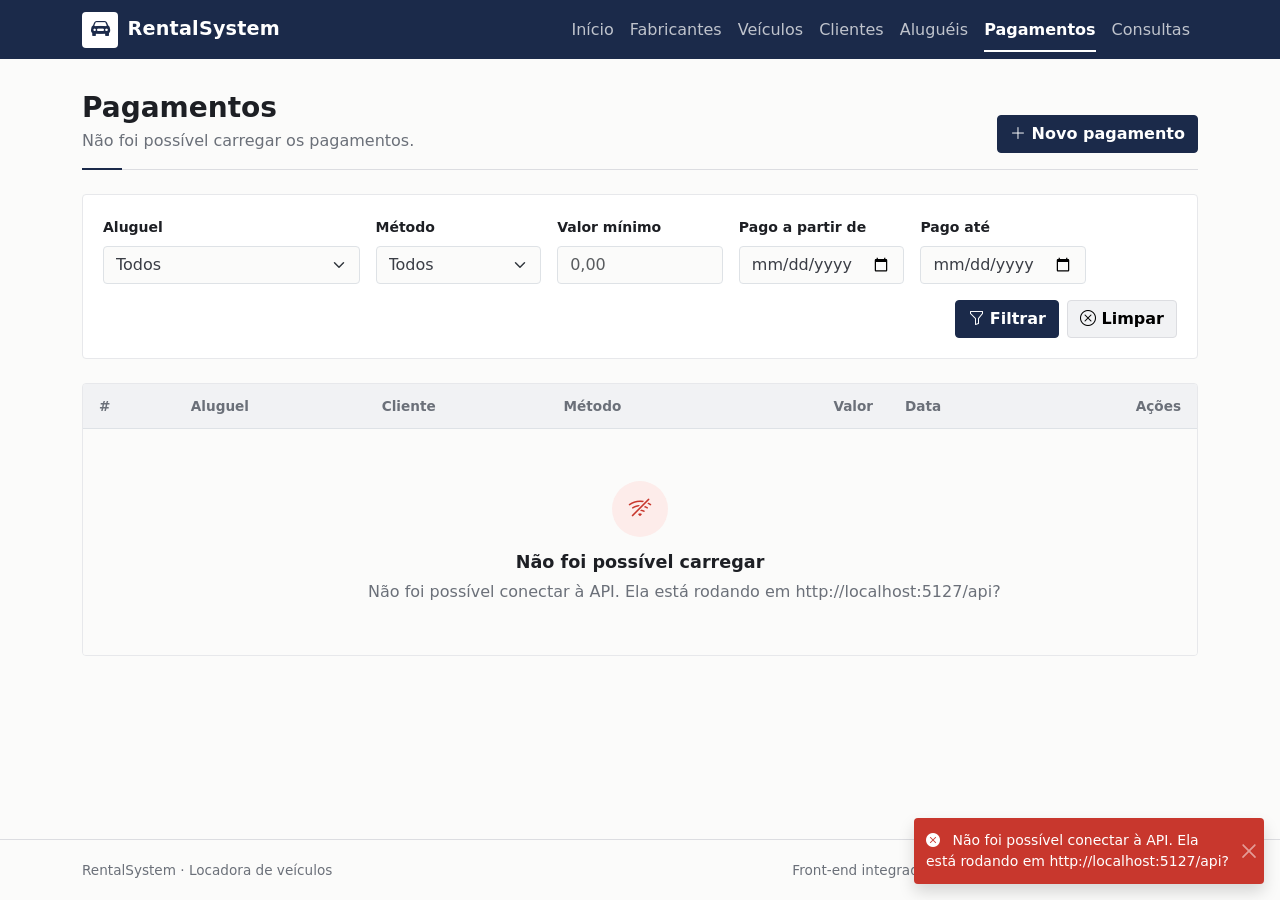
<file: RentalSystem.Front/pagamentos.html>
<!DOCTYPE html>
<html lang="pt-BR">
<head>
  <meta charset="UTF-8">
  <meta name="viewport" content="width=device-width, initial-scale=1">
  <meta name="description" content="Cadastro, edição, exclusão e pesquisa de pagamentos.">
  <meta name="theme-color" content="#1B2A4A">
  <title>Pagamentos · RentalSystem</title>

  <link rel="stylesheet" href="https://cdn.jsdelivr.net/npm/bootstrap@5.3.3/dist/css/bootstrap.min.css">
  <link rel="stylesheet" href="https://cdn.jsdelivr.net/npm/bootstrap-icons@1.11.3/font/bootstrap-icons.min.css">
  <link rel="stylesheet" href="css/style.css">
</head>
<body>
  <a class="visually-hidden-focusable pular-conteudo" href="#conteudo">Pular para o conteúdo</a>

  <header class="site-header sticky-top">
    <nav class="navbar navbar-expand-lg" aria-label="Navegação principal">
      <div class="container">
        <a class="logo" href="index.html">
          <span class="logo-selo" aria-hidden="true"><i class="bi bi-car-front-fill"></i></span>
          <span class="logo-nome">RentalSystem</span>
        </a>
        <button class="navbar-toggler" type="button" data-bs-toggle="collapse" data-bs-target="#menu-principal"
                aria-controls="menu-principal" aria-expanded="false" aria-label="Abrir menu">
          <i class="bi bi-list" aria-hidden="true"></i>
        </button>
        <div class="collapse navbar-collapse" id="menu-principal">
          <ul class="navbar-nav nav-principal ms-auto">
            <li class="nav-item"><a class="nav-link" href="index.html">Início</a></li>
            <li class="nav-item"><a class="nav-link" href="fabricantes.html">Fabricantes</a></li>
            <li class="nav-item"><a class="nav-link" href="veiculos.html">Veículos</a></li>
            <li class="nav-item"><a class="nav-link" href="clientes.html">Clientes</a></li>
            <li class="nav-item"><a class="nav-link" href="alugueis.html">Aluguéis</a></li>
            <li class="nav-item"><a class="nav-link active" aria-current="page" href="pagamentos.html">Pagamentos</a></li>
            <li class="nav-item"><a class="nav-link" href="consultas.html">Consultas</a></li>
          </ul>
        </div>
      </div>
    </nav>
  </header>

  <main id="conteudo" tabindex="-1" class="secao">
    <div class="container">
      <div class="cabecalho-secao">
        <div>
          <h1 class="titulo-secao">Pagamentos</h1>
          <p class="subtitulo-secao" id="resumo-lista" aria-live="polite">Carregando…</p>
        </div>
        <button type="button" class="btn btn-primary" id="botao-novo"><i class="bi bi-plus-lg" aria-hidden="true"></i> Novo pagamento</button>
      </div>

      <form id="form-filtros" class="painel-filtros" role="search" aria-label="Filtros" novalidate>
        <div class="row g-3 align-items-end">
          <div class="col-lg-3 col-md-6">
            <label for="filtro-aluguelId" class="form-label">Aluguel</label>
            <select class="form-select" id="filtro-aluguelId" name="aluguelId" ><option value="">Todos</option></select>
          </div>
          <div class="col-lg-2 col-md-6">
            <label for="filtro-metodo" class="form-label">Método</label>
            <select class="form-select" id="filtro-metodo" name="metodo" ><option value="">Todos</option><option value="Pix">Pix</option><option value="Cartão de crédito">Cartão de crédito</option><option value="Cartão de débito">Cartão de débito</option><option value="Dinheiro">Dinheiro</option><option value="Boleto">Boleto</option></select>
          </div>
          <div class="col-lg-2 col-md-4 col-sm-6">
            <label for="filtro-valorMin" class="form-label">Valor mínimo</label>
            <input type="number" class="form-control" id="filtro-valorMin" name="valorMin" autocomplete="off" min="0" step="0.01" placeholder="0,00">
          </div>
          <div class="col-lg-2 col-md-4 col-sm-6">
            <label for="filtro-dataDe" class="form-label">Pago a partir de</label>
            <input type="date" class="form-control" id="filtro-dataDe" name="dataDe" autocomplete="off" >
          </div>
          <div class="col-lg-2 col-md-4 col-sm-6">
            <label for="filtro-dataAte" class="form-label">Pago até</label>
            <input type="date" class="form-control" id="filtro-dataAte" name="dataAte" autocomplete="off" >
          </div>
          <div class="col d-flex gap-2 justify-content-lg-end">
            <button type="submit" class="btn btn-primary"><i class="bi bi-funnel" aria-hidden="true"></i> Filtrar</button>
            <button type="reset" class="btn btn-light"><i class="bi bi-x-circle" aria-hidden="true"></i> Limpar</button>
          </div>
        </div>
      </form>

      <div class="table-responsive tabela-dados">
        <table class="table align-middle mb-0">
          <caption class="visually-hidden">Lista de pagamentos</caption>
          <thead>
            <tr>
              <th scope="col">#</th>
              <th scope="col">Aluguel</th>
              <th scope="col">Cliente</th>
              <th scope="col">Método</th>
              <th scope="col" class="text-end">Valor</th>
              <th scope="col">Data</th>
              <th scope="col" class="text-end">Ações</th>
            </tr>
          </thead>
          <tbody id="corpo-tabela"></tbody>
        </table>
      </div>

    </div>
  </main>

  <footer class="rodape">
    <div class="container d-flex flex-wrap justify-content-between gap-2">
      <span>RentalSystem · Locadora de veículos</span>
      <span>Front-end integrado à API ASP.NET Core (Trabalho Prático 2)</span>
    </div>
  </footer>

  <div class="modal fade" id="modal-pagamento" tabindex="-1" aria-labelledby="titulo-modal-pagamento" aria-hidden="true">
    <div class="modal-dialog modal-dialog-centered ">
      <form class="modal-content" id="form-pagamento" novalidate>
        <div class="modal-header">
          <div class="d-flex align-items-center gap-3">
            <span class="modal-icone" aria-hidden="true"><i class="bi bi-cash-coin"></i></span>
            <div>
              <h2 class="modal-title" id="titulo-modal-pagamento">Novo pagamento</h2>
              <p class="modal-subtitulo">Pagamento de um aluguel.</p>
            </div>
          </div>
          <button type="button" class="btn-close" data-bs-dismiss="modal" aria-label="Fechar"></button>
        </div>
        <div class="modal-body">
          <div class="alert alert-danger erros-api d-none" role="alert"></div>
          <p class="legenda-obrigatorio">Campos com <span class="obrigatorio">*</span> são obrigatórios.</p>
          <div class="row g-3">
            <div class="col-12">
              <label for="campo-aluguelId" class="form-label">Aluguel <span class="obrigatorio" aria-hidden="true">*</span></label>
              <select class="form-select" id="campo-aluguelId" name="aluguelId" required ></select>
              <div class="invalid-feedback"></div>
            </div>
            <div class="col-12"><div class="caixa-calculo d-none" id="saldo-aluguel" aria-live="polite"></div></div>
            <div class="col-md-6">
              <label for="campo-metodoPagamento" class="form-label">Método de pagamento <span class="obrigatorio" aria-hidden="true">*</span></label>
              <select class="form-select" id="campo-metodoPagamento" name="metodoPagamento" required ></select>
              <div class="invalid-feedback"></div>
            </div>
            <div class="col-md-6">
              <label for="campo-valorPago" class="form-label">Valor pago <span class="obrigatorio" aria-hidden="true">*</span></label>
              <div class="input-group has-validation"><span class="input-group-text">R$</span><input type="number" class="form-control" id="campo-valorPago" name="valorPago" required autocomplete="off" min="0.01" step="0.01" placeholder="0,00"><div class="invalid-feedback"></div></div>
            </div>
            <div class="col-md-6">
              <label for="campo-dataPagamento" class="form-label">Data do pagamento <span class="obrigatorio" aria-hidden="true">*</span></label>
              <input type="date" class="form-control" id="campo-dataPagamento" name="dataPagamento" required autocomplete="off" >
              <div class="invalid-feedback"></div>
            </div>
          </div>
        </div>
        <div class="modal-footer">
          <button type="button" class="btn btn-light" data-bs-dismiss="modal">Cancelar</button>
          <button type="submit" class="btn btn-primary botao-salvar"><i class="bi bi-check-lg" aria-hidden="true"></i> Salvar</button>
        </div>
      </form>
    </div>
  </div>

  <!-- Confirmação de exclusão -->
  <div class="modal fade" id="modal-excluir" tabindex="-1" aria-labelledby="titulo-modal-excluir" aria-hidden="true">
    <div class="modal-dialog modal-dialog-centered">
      <div class="modal-content">
        <div class="modal-header">
          <div class="d-flex align-items-center gap-3">
            <span class="modal-icone text-danger" aria-hidden="true"><i class="bi bi-trash3"></i></span>
            <h2 class="modal-title" id="titulo-modal-excluir">Confirmar exclusão</h2>
          </div>
          <button type="button" class="btn-close" data-bs-dismiss="modal" aria-label="Fechar"></button>
        </div>
        <div class="modal-body">
          <p class="mb-1">Tem certeza que deseja excluir <strong class="descricao-exclusao"></strong>?</p>
          <p class="texto-mudo mb-0">Essa ação não pode ser desfeita.</p>
        </div>
        <div class="modal-footer">
          <button type="button" class="btn btn-light" data-bs-dismiss="modal">Cancelar</button>
          <button type="button" class="btn btn-danger botao-confirmar-exclusao"><i class="bi bi-trash3" aria-hidden="true"></i> Excluir</button>
        </div>
      </div>
    </div>
  </div>

  <script src="https://cdn.jsdelivr.net/npm/bootstrap@5.3.3/dist/js/bootstrap.bundle.min.js"></script>
  <script src="js/comum.js"></script>
  <script src="js/pagamentos.js"></script>
</body>
</html>
</file>
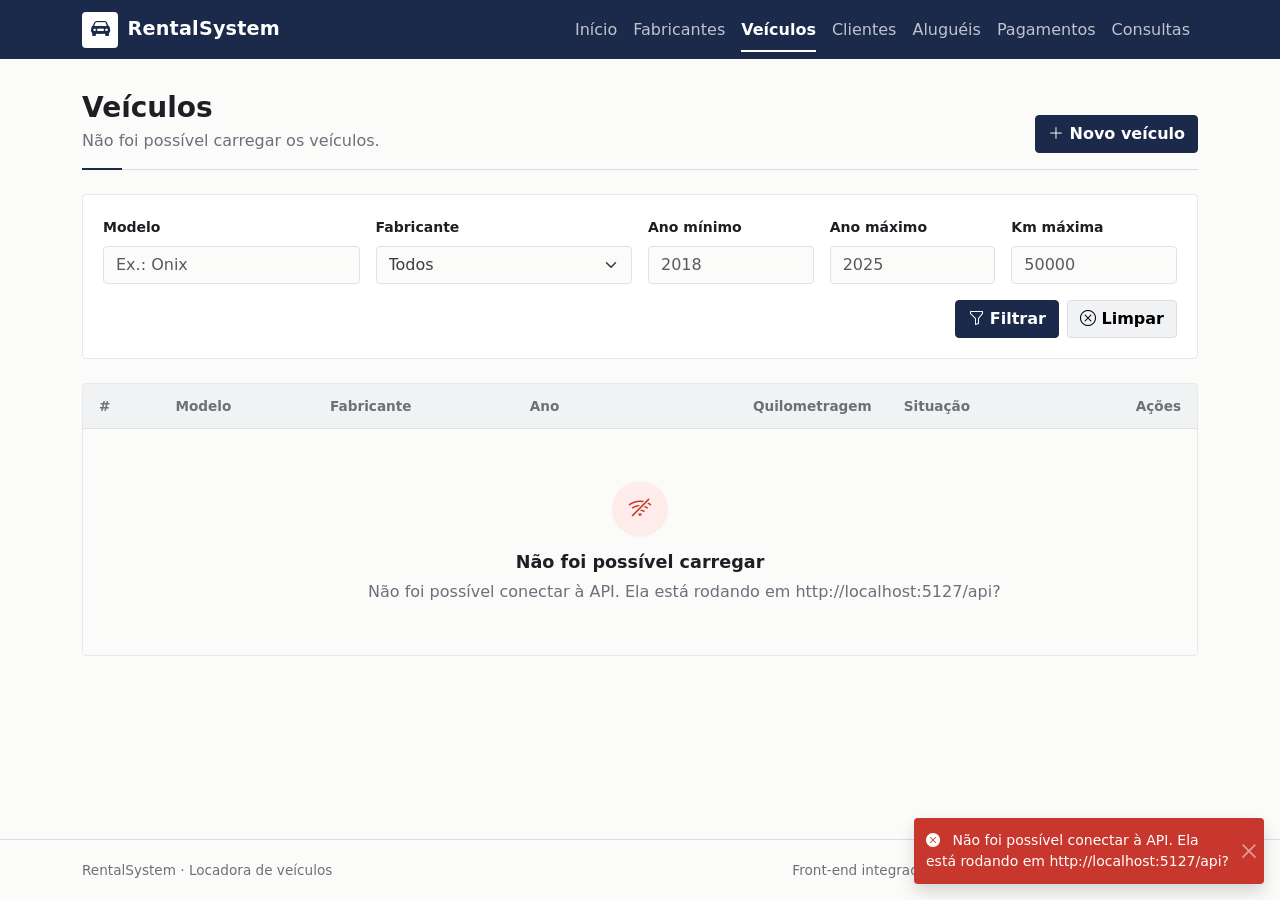
<file: RentalSystem.Front/veiculos.html>
<!DOCTYPE html>
<html lang="pt-BR">
<head>
  <meta charset="UTF-8">
  <meta name="viewport" content="width=device-width, initial-scale=1">
  <meta name="description" content="Cadastro, edição, exclusão e pesquisa de veículos.">
  <meta name="theme-color" content="#1B2A4A">
  <title>Veículos · RentalSystem</title>

  <link rel="stylesheet" href="https://cdn.jsdelivr.net/npm/bootstrap@5.3.3/dist/css/bootstrap.min.css">
  <link rel="stylesheet" href="https://cdn.jsdelivr.net/npm/bootstrap-icons@1.11.3/font/bootstrap-icons.min.css">
  <link rel="stylesheet" href="css/style.css">
</head>
<body>
  <a class="visually-hidden-focusable pular-conteudo" href="#conteudo">Pular para o conteúdo</a>

  <header class="site-header sticky-top">
    <nav class="navbar navbar-expand-lg" aria-label="Navegação principal">
      <div class="container">
        <a class="logo" href="index.html">
          <span class="logo-selo" aria-hidden="true"><i class="bi bi-car-front-fill"></i></span>
          <span class="logo-nome">RentalSystem</span>
        </a>
        <button class="navbar-toggler" type="button" data-bs-toggle="collapse" data-bs-target="#menu-principal"
                aria-controls="menu-principal" aria-expanded="false" aria-label="Abrir menu">
          <i class="bi bi-list" aria-hidden="true"></i>
        </button>
        <div class="collapse navbar-collapse" id="menu-principal">
          <ul class="navbar-nav nav-principal ms-auto">
            <li class="nav-item"><a class="nav-link" href="index.html">Início</a></li>
            <li class="nav-item"><a class="nav-link" href="fabricantes.html">Fabricantes</a></li>
            <li class="nav-item"><a class="nav-link active" aria-current="page" href="veiculos.html">Veículos</a></li>
            <li class="nav-item"><a class="nav-link" href="clientes.html">Clientes</a></li>
            <li class="nav-item"><a class="nav-link" href="alugueis.html">Aluguéis</a></li>
            <li class="nav-item"><a class="nav-link" href="pagamentos.html">Pagamentos</a></li>
            <li class="nav-item"><a class="nav-link" href="consultas.html">Consultas</a></li>
          </ul>
        </div>
      </div>
    </nav>
  </header>

  <main id="conteudo" tabindex="-1" class="secao">
    <div class="container">
      <div class="cabecalho-secao">
        <div>
          <h1 class="titulo-secao">Veículos</h1>
          <p class="subtitulo-secao" id="resumo-lista" aria-live="polite">Carregando…</p>
        </div>
        <button type="button" class="btn btn-primary" id="botao-novo"><i class="bi bi-plus-lg" aria-hidden="true"></i> Novo veículo</button>
      </div>

      <form id="form-filtros" class="painel-filtros" role="search" aria-label="Filtros" novalidate>
        <div class="row g-3 align-items-end">
          <div class="col-lg-3 col-md-6">
            <label for="filtro-modelo" class="form-label">Modelo</label>
            <input type="search" class="form-control" id="filtro-modelo" name="modelo" autocomplete="off" placeholder="Ex.: Onix">
          </div>
          <div class="col-lg-3 col-md-6">
            <label for="filtro-fabricanteId" class="form-label">Fabricante</label>
            <select class="form-select" id="filtro-fabricanteId" name="fabricanteId" ><option value="">Todos</option></select>
          </div>
          <div class="col-lg-2 col-md-4 col-sm-6">
            <label for="filtro-anoMin" class="form-label">Ano mínimo</label>
            <input type="number" class="form-control" id="filtro-anoMin" name="anoMin" autocomplete="off" min="1950" max="2100" placeholder="2018">
          </div>
          <div class="col-lg-2 col-md-4 col-sm-6">
            <label for="filtro-anoMax" class="form-label">Ano máximo</label>
            <input type="number" class="form-control" id="filtro-anoMax" name="anoMax" autocomplete="off" min="1950" max="2100" placeholder="2025">
          </div>
          <div class="col-lg-2 col-md-4 col-sm-6">
            <label for="filtro-kmMax" class="form-label">Km máxima</label>
            <input type="number" class="form-control" id="filtro-kmMax" name="kmMax" autocomplete="off" min="0" step="1" placeholder="50000">
          </div>
          <div class="col d-flex gap-2 justify-content-lg-end">
            <button type="submit" class="btn btn-primary"><i class="bi bi-funnel" aria-hidden="true"></i> Filtrar</button>
            <button type="reset" class="btn btn-light"><i class="bi bi-x-circle" aria-hidden="true"></i> Limpar</button>
          </div>
        </div>
      </form>

      <div class="table-responsive tabela-dados">
        <table class="table align-middle mb-0">
          <caption class="visually-hidden">Lista de veículos</caption>
          <thead>
            <tr>
              <th scope="col">#</th>
              <th scope="col">Modelo</th>
              <th scope="col">Fabricante</th>
              <th scope="col">Ano</th>
              <th scope="col" class="text-end">Quilometragem</th>
              <th scope="col">Situação</th>
              <th scope="col" class="text-end">Ações</th>
            </tr>
          </thead>
          <tbody id="corpo-tabela"></tbody>
        </table>
      </div>

    </div>
  </main>

  <footer class="rodape">
    <div class="container d-flex flex-wrap justify-content-between gap-2">
      <span>RentalSystem · Locadora de veículos</span>
      <span>Front-end integrado à API ASP.NET Core (Trabalho Prático 2)</span>
    </div>
  </footer>

  <div class="modal fade" id="modal-veiculo" tabindex="-1" aria-labelledby="titulo-modal-veiculo" aria-hidden="true">
    <div class="modal-dialog modal-dialog-centered ">
      <form class="modal-content" id="form-veiculo" novalidate>
        <div class="modal-header">
          <div class="d-flex align-items-center gap-3">
            <span class="modal-icone" aria-hidden="true"><i class="bi bi-car-front"></i></span>
            <div>
              <h2 class="modal-title" id="titulo-modal-veiculo">Novo veículo</h2>
              <p class="modal-subtitulo">Dados do veículo da frota.</p>
            </div>
          </div>
          <button type="button" class="btn-close" data-bs-dismiss="modal" aria-label="Fechar"></button>
        </div>
        <div class="modal-body">
          <div class="alert alert-danger erros-api d-none" role="alert"></div>
          <p class="legenda-obrigatorio">Campos com <span class="obrigatorio">*</span> são obrigatórios.</p>
          <div class="row g-3">
            <div class="col-md-7">
              <label for="campo-modelo" class="form-label">Modelo <span class="obrigatorio" aria-hidden="true">*</span></label>
              <input type="text" class="form-control" id="campo-modelo" name="modelo" required autocomplete="off" maxlength="100" placeholder="Ex.: Onix 1.0">
              <div class="invalid-feedback"></div>
            </div>
            <div class="col-md-5">
              <label for="campo-fabricanteId" class="form-label">Fabricante <span class="obrigatorio" aria-hidden="true">*</span></label>
              <select class="form-select" id="campo-fabricanteId" name="fabricanteId" required ></select>
              <div class="invalid-feedback"></div>
            </div>
            <div class="col-md-6">
              <label for="campo-anoFabricacao" class="form-label">Ano de fabricação <span class="obrigatorio" aria-hidden="true">*</span></label>
              <input type="number" class="form-control" id="campo-anoFabricacao" name="anoFabricacao" required autocomplete="off" min="1950" max="2100" step="1" placeholder="2024">
              <div class="invalid-feedback"></div>
            </div>
            <div class="col-md-6">
              <label for="campo-quilometragem" class="form-label">Quilometragem <span class="obrigatorio" aria-hidden="true">*</span></label>
              <div class="input-group has-validation"><input type="number" class="form-control" id="campo-quilometragem" name="quilometragem" required autocomplete="off" min="0" step="1" value="0"><span class="input-group-text">km</span><div class="invalid-feedback"></div></div>
            </div>
          </div>
        </div>
        <div class="modal-footer">
          <button type="button" class="btn btn-light" data-bs-dismiss="modal">Cancelar</button>
          <button type="submit" class="btn btn-primary botao-salvar"><i class="bi bi-check-lg" aria-hidden="true"></i> Salvar</button>
        </div>
      </form>
    </div>
  </div>

  <!-- Confirmação de exclusão -->
  <div class="modal fade" id="modal-excluir" tabindex="-1" aria-labelledby="titulo-modal-excluir" aria-hidden="true">
    <div class="modal-dialog modal-dialog-centered">
      <div class="modal-content">
        <div class="modal-header">
          <div class="d-flex align-items-center gap-3">
            <span class="modal-icone text-danger" aria-hidden="true"><i class="bi bi-trash3"></i></span>
            <h2 class="modal-title" id="titulo-modal-excluir">Confirmar exclusão</h2>
          </div>
          <button type="button" class="btn-close" data-bs-dismiss="modal" aria-label="Fechar"></button>
        </div>
        <div class="modal-body">
          <p class="mb-1">Tem certeza que deseja excluir <strong class="descricao-exclusao"></strong>?</p>
          <p class="texto-mudo mb-0">Essa ação não pode ser desfeita.</p>
        </div>
        <div class="modal-footer">
          <button type="button" class="btn btn-light" data-bs-dismiss="modal">Cancelar</button>
          <button type="button" class="btn btn-danger botao-confirmar-exclusao"><i class="bi bi-trash3" aria-hidden="true"></i> Excluir</button>
        </div>
      </div>
    </div>
  </div>

  <script src="https://cdn.jsdelivr.net/npm/bootstrap@5.3.3/dist/js/bootstrap.bundle.min.js"></script>
  <script src="js/comum.js"></script>
  <script src="js/veiculos.js"></script>
</body>
</html>
</file>
<file: RentalSystem.Front/css/style.css>
/* =========================================================
   RentalSystem — front-end da locadora de veículos
   Paleta: índigo + papel. Bordas finas, raio pequeno, sem sombras.
   ========================================================= */

:root {
  --rs-acento: #1B2A4A;
  --rs-acento-rgb: 27, 42, 74;
  --rs-acento-claro: #2C4170;
  --rs-acento-suave: #EEF0F5;
  --rs-fundo: #FBFBFA;
  --rs-superficie: #FFFFFF;
  --rs-tinta: #1D1F24;
  --rs-texto: #3A3D45;
  --rs-mudo: #6B7079;
  --rs-linha: #DCDDE1;
  --rs-borda: #E7E8EB;
  --rs-cinza: #F1F2F4;
  --rs-perigo: #C8372D;
  --rs-ok: #2F6B4F;
  --rs-alerta: #9A5B13;

  --bs-body-font-family: system-ui, -apple-system, "Segoe UI", Roboto, "Helvetica Neue", Arial, sans-serif;
  --bs-body-bg: var(--rs-fundo);
  --bs-body-color: var(--rs-texto);
  --bs-border-radius: 4px;
  --bs-border-radius-sm: 3px;
  --bs-border-radius-lg: 6px;
  --bs-primary: var(--rs-acento);
  --bs-primary-rgb: var(--rs-acento-rgb);
  --bs-link-color-rgb: var(--rs-acento-rgb);
  --bs-focus-ring-color: rgba(var(--rs-acento-rgb), .35);
}

body { min-height: 100vh; display: flex; flex-direction: column; }
main { flex: 1; }
h1, h2, h3, h4 { color: var(--rs-tinta); font-weight: 700; }
:focus-visible { outline: 2px solid var(--rs-acento); outline-offset: 2px; }

.pular-conteudo { position: absolute; top: .5rem; left: .5rem; z-index: 2000; padding: .5rem 1rem; background: var(--rs-acento); color: #fff; }

/* ---------- Botões ---------- */
.btn { --bs-btn-font-weight: 600; }
.btn-primary {
  --bs-btn-bg: var(--rs-acento); --bs-btn-border-color: var(--rs-acento);
  --bs-btn-hover-bg: var(--rs-acento-claro); --bs-btn-hover-border-color: var(--rs-acento-claro);
  --bs-btn-active-bg: #111C33; --bs-btn-active-border-color: #111C33;
  --bs-btn-disabled-bg: var(--rs-acento); --bs-btn-disabled-border-color: var(--rs-acento);
}
.btn-outline-primary {
  --bs-btn-color: var(--rs-acento); --bs-btn-border-color: #C9CEDB;
  --bs-btn-hover-bg: var(--rs-acento); --bs-btn-hover-border-color: var(--rs-acento);
  --bs-btn-active-bg: var(--rs-acento); --bs-btn-active-border-color: var(--rs-acento);
}
.btn-light { --bs-btn-bg: var(--rs-cinza); --bs-btn-border-color: var(--rs-linha); }
.btn-outline-danger { --bs-btn-border-color: #E8B4AF; --bs-btn-hover-bg: var(--rs-perigo); --bs-btn-hover-border-color: var(--rs-perigo); }

/* ---------- Cabeçalho ---------- */
.site-header { background: var(--rs-acento); }
.site-header .navbar { --bs-navbar-color: rgba(255,255,255,.72); --bs-navbar-hover-color: #fff; --bs-navbar-active-color: #fff; padding: .6rem 0; }
.site-header .navbar-toggler { color: #fff; border-color: rgba(255,255,255,.3); }
.logo { display: flex; align-items: center; gap: .6rem; color: #fff; text-decoration: none; }
.logo:hover { color: #fff; }
.logo-selo { display: inline-grid; place-items: center; width: 2.25rem; height: 2.25rem; border-radius: 4px; background: #fff; color: var(--rs-acento); font-size: 1.2rem; }
.logo-nome { font-size: 1.2rem; font-weight: 800; letter-spacing: .01em; }
.nav-principal .nav-link { font-weight: 500; position: relative; }
.nav-principal .nav-link.active { font-weight: 700; }
@media (min-width: 992px) {
  .nav-principal .nav-link.active::after {
    content: ""; position: absolute; left: var(--bs-navbar-nav-link-padding-x); right: var(--bs-navbar-nav-link-padding-x);
    bottom: -.15rem; height: 2px; background: #fff;
  }
}

/* ---------- Seções ---------- */
.secao { padding: 2rem 0 3rem; }
.cabecalho-secao {
  display: flex; flex-wrap: wrap; gap: 1rem; align-items: flex-end; justify-content: space-between;
  margin-bottom: 1.5rem; padding-bottom: 1rem; border-bottom: 1px solid var(--rs-linha); position: relative;
}
.cabecalho-secao::after { content: ""; position: absolute; left: 0; bottom: -1px; width: 2.5rem; height: 2px; background: var(--rs-acento); }
.titulo-secao { font-size: 1.75rem; font-weight: 800; margin: 0; }
.subtitulo-secao { margin: .25rem 0 0; color: var(--rs-mudo); }

/* ---------- Painéis e tabelas ---------- */
.painel-filtros, .painel, .tabela-dados, .cartao-indicador {
  background: var(--rs-superficie); border: 1px solid var(--rs-borda); border-radius: 4px;
}
.painel-filtros, .painel { padding: 1.25rem; margin-bottom: 1.5rem; }
.painel-filtros .form-label, .painel .form-label { font-weight: 600; font-size: .875rem; color: var(--rs-tinta); }
.titulo-painel { font-size: 1.05rem; font-weight: 700; margin-bottom: 1rem; }

.tabela-dados { margin-bottom: 1.5rem; }
.tabela-dados th { font-size: .85rem; font-weight: 700; color: var(--rs-mudo); white-space: nowrap; background: var(--rs-cinza); }
.tabela-dados td, .tabela-dados th { padding: .75rem 1rem; }
.tabela-dados td { white-space: nowrap; }
.tabela-dados tbody tr:last-child td { border-bottom: 0; }
.tabela-acoes { white-space: nowrap; text-align: end; }
.tabela-acoes .btn + .btn { margin-left: .25rem; }
.texto-mudo { color: var(--rs-mudo); font-size: .85rem; }
.id-registro { color: var(--rs-mudo); font-variant-numeric: tabular-nums; }

/* ---------- Status ---------- */
.status { display: inline-flex; align-items: center; gap: .3rem; padding: .15rem .55rem; border-radius: 999px; font-size: .8rem; font-weight: 600; white-space: nowrap; }
.status-aberto { background: var(--rs-acento-suave); color: var(--rs-acento); }
.status-atrasado { background: #FDECEA; color: var(--rs-perigo); }
.status-devolvido { background: #E9F3EE; color: var(--rs-ok); }

/* ---------- Indicadores (Início) ---------- */
.cartao-indicador { padding: 1.1rem 1.25rem; height: 100%; }
.cartao-indicador .rotulo { font-size: .85rem; color: var(--rs-mudo); display: flex; align-items: center; gap: .4rem; }
.cartao-indicador .valor { font-size: 1.75rem; font-weight: 800; color: var(--rs-tinta); line-height: 1.2; margin-top: .25rem; }

/* ---------- Consultas ---------- */
.abas-consulta { display: flex; flex-wrap: wrap; gap: .5rem; margin-bottom: 1.25rem; }
.consulta-rota { display: inline-block; font-family: ui-monospace, SFMono-Regular, Menlo, Consolas, monospace; font-size: .8rem; background: var(--rs-cinza); padding: .15rem .45rem; border-radius: 3px; color: var(--rs-texto); }
.consulta-sql { background: var(--rs-acento); color: #E6E9F0; border-radius: 4px; padding: .75rem 1rem; font-size: .8rem; overflow-x: auto; margin: .75rem 0 1rem; white-space: pre; }

/* ---------- Estados (vazio / erro / carregando) ---------- */
.estado { padding: 2.5rem 1.5rem; text-align: center; }
.estado-icone { display: inline-grid; place-items: center; width: 3.5rem; height: 3.5rem; margin-bottom: .75rem; border-radius: 50%; background: var(--rs-acento-suave); color: var(--rs-acento); font-size: 1.5rem; }
.estado-erro .estado-icone { background: #FDECEA; color: var(--rs-perigo); }
.estado-titulo { font-size: 1.1rem; font-weight: 700; color: var(--rs-tinta); margin-bottom: .3rem; }
.estado-texto { max-width: 34rem; margin: 0 auto; color: var(--rs-mudo); }

/* ---------- Modais e formulários ---------- */
.modal-content { border-radius: 6px; border: 0; box-shadow: 0 24px 48px -16px rgba(var(--rs-acento-rgb), .35); }
.modal-title { font-size: 1.2rem; font-weight: 700; }
.modal-subtitulo { margin: 0; font-size: .875rem; color: var(--rs-mudo); }
.modal-icone { display: inline-grid; place-items: center; width: 2.5rem; height: 2.5rem; border-radius: 4px; background: var(--rs-acento-suave); color: var(--rs-acento); font-size: 1.2rem; flex: none; }
.modal-footer { background: var(--rs-fundo); }
.modal-backdrop { --bs-backdrop-bg: #0E1628; }
.legenda-obrigatorio { font-size: .8rem; color: var(--rs-mudo); }
.obrigatorio { color: var(--rs-perigo); }
.form-control:focus, .form-select:focus { border-color: var(--rs-acento); box-shadow: 0 0 0 .2rem rgba(var(--rs-acento-rgb), .15); }
.input-group-text { background: var(--rs-cinza); }
.caixa-calculo { background: var(--rs-acento-suave); border-radius: 4px; padding: .75rem 1rem; font-size: .9rem; color: var(--rs-acento); }
.caixa-calculo strong { font-size: 1.05rem; }

/* ---------- Toasts ---------- */
.toast-rs { --bs-toast-bg: var(--rs-acento); --bs-toast-color: #fff; --bs-toast-border-radius: 4px; border: 0; }
.toast-rs.toast-erro { --bs-toast-bg: var(--rs-perigo); }
.toast-icone { margin-right: .5rem; }

/* ---------- Rodapé ---------- */
.rodape { border-top: 1px solid var(--rs-linha); padding: 1.25rem 0; font-size: .85rem; color: var(--rs-mudo); }
</file>
